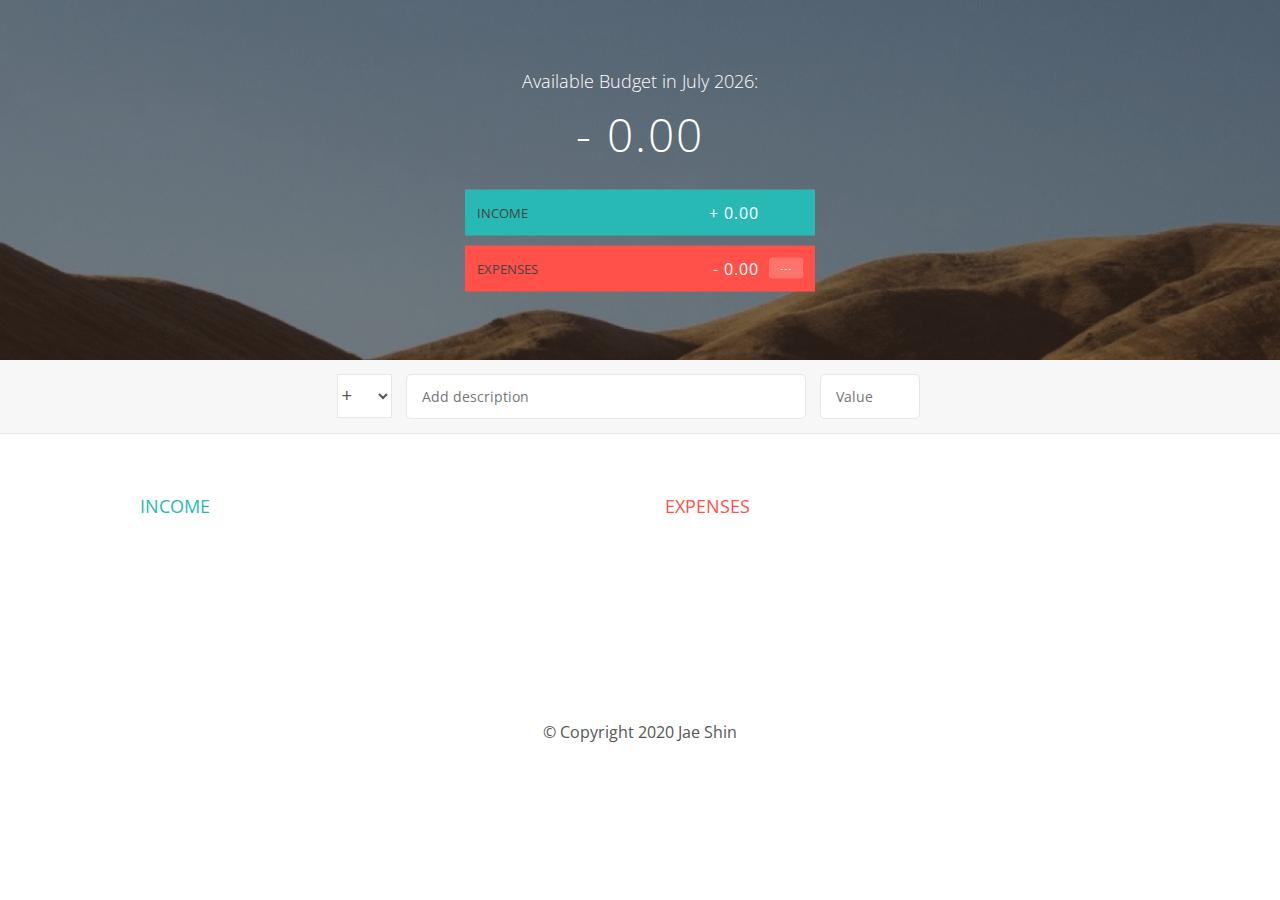
<file: portfolio/budget_manager/index.html>
<!DOCTYPE html>
<html lang="en">
    <head>
        <meta charset="UTF-8">
        <link href="https://fonts.googleapis.com/css?family=Open+Sans:100,300,400,600" rel="stylesheet" type="text/css">
        <link href="https://code.ionicframework.com/ionicons/2.0.1/css/ionicons.min.css" rel="stylesheet" type="text/css">
        <link type="text/css" rel="stylesheet" href="style.css">
        <title>Budget Manager</title>
    </head>
    <body>

        <div class="top">
            <div class="budget">
                <div class="budget__title">
                    Available Budget in <span class="budget__title--month">%Month%</span>:
                </div>

                <div class="budget__value">+ 2,345.64</div>

                <div class="budget__income clearfix">
                    <div class="budget__income--text">Income</div>
                    <div class="right">
                        <div class="budget__income--value">+ 4,300.00</div>
                        <div class="budget__income--percentage">&nbsp;</div>
                    </div>
                </div>

                <div class="budget__expenses clearfix">
                    <div class="budget__expenses--text">Expenses</div>
                    <div class="right clearfix">
                        <div class="budget__expenses--value">- 1,954.36</div>
                        <div class="budget__expenses--percentage">45%</div>
                    </div>
                </div>
            </div>
        </div>



        <div class="bottom">
            <div class="add">
                <div class="add__container">
                    <select class="add__type">
                        <option value="inc" selected>+</option>
                        <option value="exp">-</option>
                    </select>
                    <input type="text" class="add__description" placeholder="Add description">
                    <input type="number" class="add__value" placeholder="Value">
                    <button class="add__btn"><i class="ion-ios-checkmark-outline"></i></button>
                </div>
            </div>

            <div class="container clearfix">
                <div class="income">
                    <h2 class="icome__title">Income</h2>

                    <div class="income__list">

                        <!--
                        <div class="item clearfix" id="income-0">
                            <div class="item__description">Salary</div>
                            <div class="right clearfix">
                                <div class="item__value">+ 2,100.00</div>
                                <div class="item__delete">
                                    <button class="item__delete--btn"><i class="ion-ios-close-outline"></i></button>
                                </div>
                            </div>
                        </div>

                        <div class="item clearfix" id="income-1">
                            <div class="item__description">Sold car</div>
                            <div class="right clearfix">
                                <div class="item__value">+ 1,500.00</div>
                                <div class="item__delete">
                                    <button class="item__delete--btn"><i class="ion-ios-close-outline"></i></button>
                                </div>
                            </div>
                        </div>
                        -->

                    </div>
                </div>



                <div class="expenses">
                    <h2 class="expenses__title">Expenses</h2>

                    <div class="expenses__list">

                        <!--
                        <div class="item clearfix" id="expense-0">
                            <div class="item__description">Apartment rent</div>
                            <div class="right clearfix">
                                <div class="item__value">- 900.00</div>
                                <div class="item__percentage">21%</div>
                                <div class="item__delete">
                                    <button class="item__delete--btn"><i class="ion-ios-close-outline"></i></button>
                                </div>
                            </div>
                        </div>

                        <div class="item clearfix" id="expense-1">
                            <div class="item__description">Grocery shopping</div>
                            <div class="right clearfix">
                                <div class="item__value">- 435.28</div>
                                <div class="item__percentage">10%</div>
                                <div class="item__delete">
                                    <button class="item__delete--btn"><i class="ion-ios-close-outline"></i></button>
                                </div>
                            </div>
                        </div>
                        -->

                    </div>
                </div>
            </div>


        </div>
        <footer class="footer">
          © Copyright 2020 Jae Shin
        </footer>
        <script src="app.js"></script>
    </body>
</html>
</file>
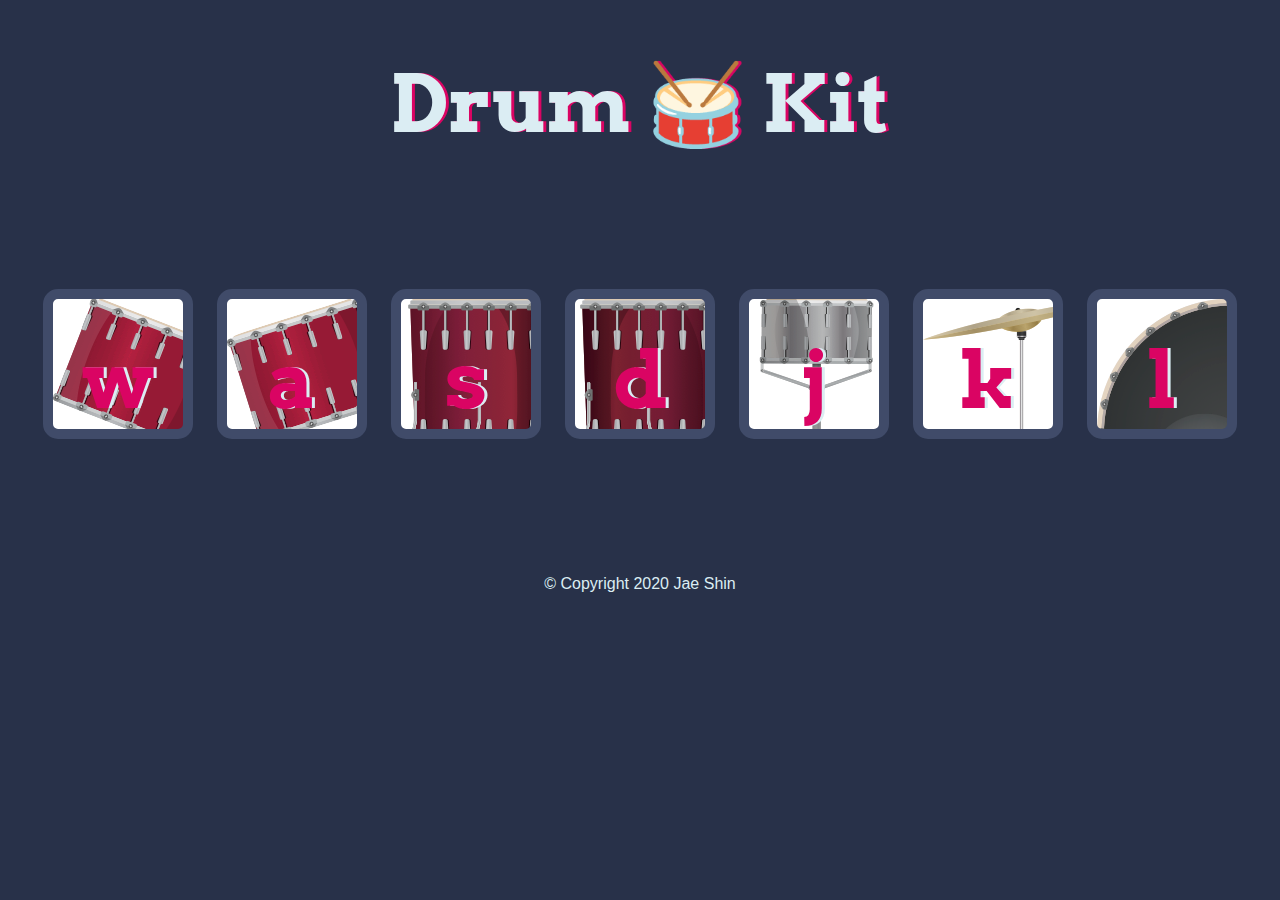
<file: portfolio/Drum_Kit/index.html>
<!DOCTYPE html>
<html lang="en" dir="ltr">

<head>
  <meta charset="utf-8">
  <title>Drum Kit</title>
  <link rel="stylesheet" href="styles.css">
  <link href="https://fonts.googleapis.com/css?family=Arvo" rel="stylesheet">
</head>

<body>

  <h1 id="title">Drum 🥁 Kit</h1>
  <div class="set">
    <button class="w drum">w</button>
    <button class="a drum">a</button>
    <button class="s drum">s</button>
    <button class="d drum">d</button>
    <button class="j drum">j</button>
    <button class="k drum">k</button>
    <button class="l drum">l</button>
  </div>


  <footer>
    © Copyright 2020 Jae Shin
  </footer>

<script src="index.js" charset="utf-8"></script>
</body>

</html>
</file>
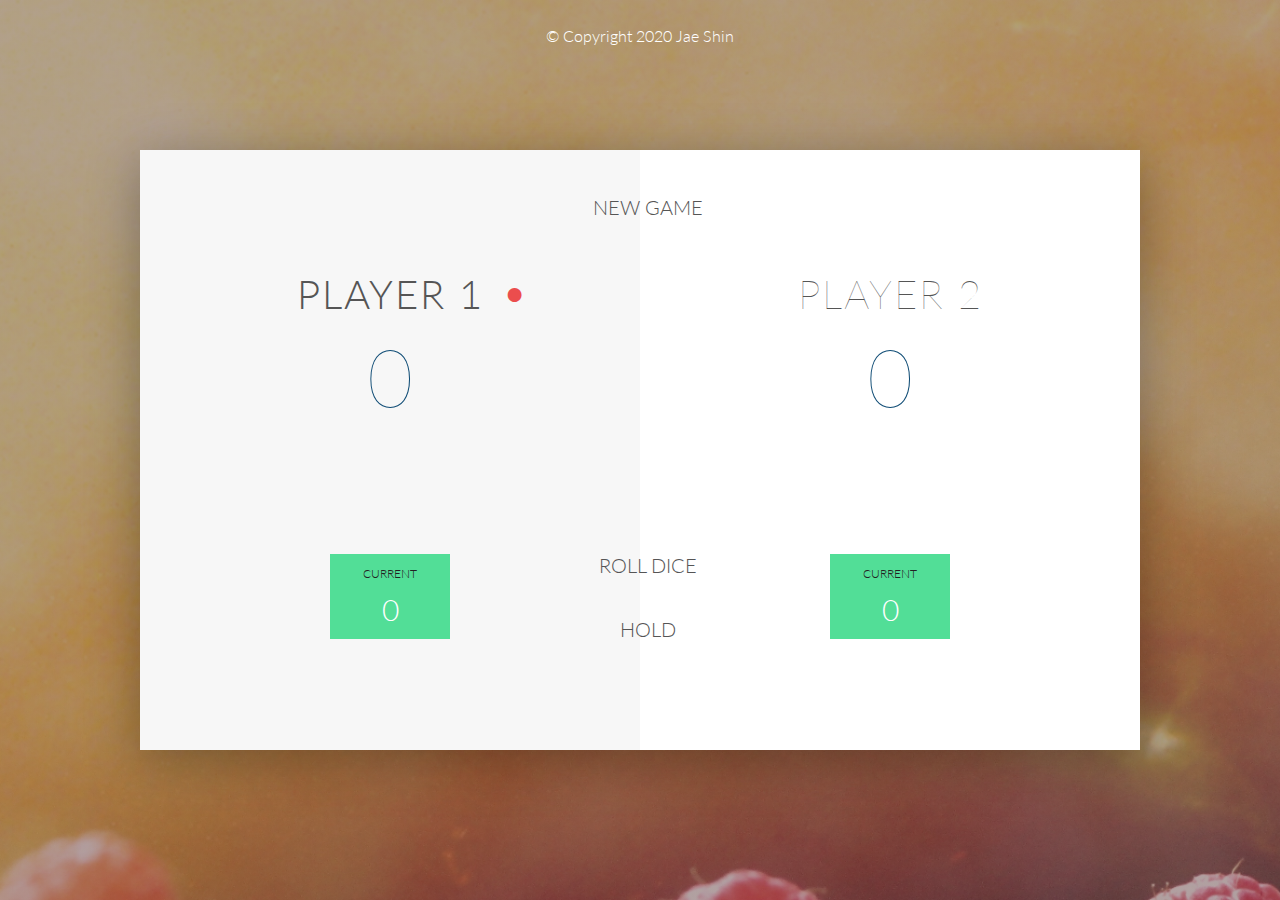
<file: portfolio/pig_game/index.html>
<!DOCTYPE html>
<html lang="en">
    <head>
        <meta charset="UTF-8">
        <link href="https://fonts.googleapis.com/css?family=Lato:100,300,600" rel="stylesheet" type="text/css">
        <link href="https://code.ionicframework.com/ionicons/2.0.1/css/ionicons.min.css" rel="stylesheet" type="text/css">
        <link type="text/css" rel="stylesheet" href="style.css">

        <title>Pig Game</title>
    </head>

    <body>
        <div class="wrapper clearfix">
            <div class="player-0-panel active">
                <div class="player-name" id="name-0">Player 1</div>
                <div class="player-score" id="score-0">43</div>
                <div class="player-current-box">
                    <div class="player-current-label">Current</div>
                    <div class="player-current-score" id="current-0">11</div>
                </div>
            </div>

            <div class="player-1-panel">
                <div class="player-name" id="name-1">Player 2</div>
                <div class="player-score" id="score-1">72</div>
                <div class="player-current-box">
                    <div class="player-current-label">Current</div>
                    <div class="player-current-score" id="current-1">0</div>
                </div>
            </div>

            <button class="btn-new"><i class="ion-ios-plus-outline"></i>New game</button>
            <button class="btn-roll"><i class="ion-ios-loop"></i>Roll dice</button>
            <button class="btn-hold"><i class="ion-ios-download-outline"></i>Hold</button>


            <img src="dice-5.png" alt="Dice" class="dice">

        </div>
        <footer class="footer">
          © Copyright 2020 Jae Shin
        </footer>
        <script src="app.js"></script>
    </body>
</html>
</file>
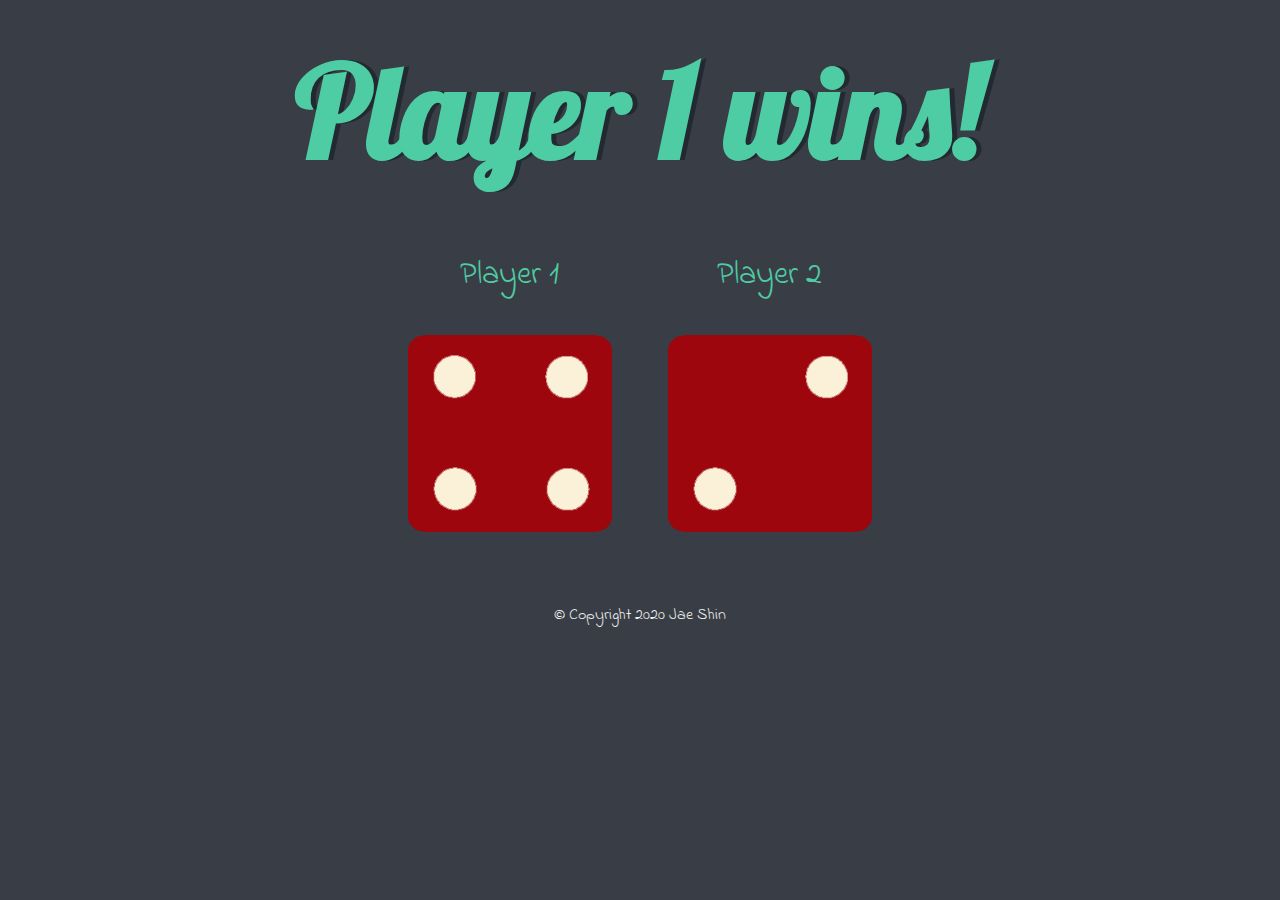
<file: portfolio/dice_game/dicee.html>
<!DOCTYPE html>
<html lang="en" dir="ltr">
  <head>
    <meta charset="utf-8">
    <title>Dicee</title>
    <link rel="stylesheet" href="styles.css">
    <link href="https://fonts.googleapis.com/css?family=Indie+Flower|Lobster" rel="stylesheet">

  </head>
  <body>

    <div class="container">
      <h1>Refresh Me</h1>

      <div class="dice">
        <p>Player 1</p>
        <img class="img1" src="images/dice6.png">
      </div>

      <div class="dice">
        <p>Player 2</p>
        <img class="img2" src="images/dice6.png">
      </div>

    </div>

<script src="behavior.js" charset="utf-8"></script>
  </body>

  <footer>
    © Copyright 2020 Jae Shin
  </footer>
</html>
</file>
<file: portfolio/budget_manager/style.css>
/**********************************************
*** GENERAL
**********************************************/

* {
    margin: 0;
    padding: 0;
    box-sizing: border-box;
}

.clearfix::after {
    content: "";
    display: table;
    clear: both;
}

body {
    color: #555;
    font-family: Open Sans;
    font-size: 16px;
    position: relative;
    height: 100vh;
    font-weight: 400;
}

.right { float: right; }
.red { color: #FF5049 !important; }
.red-focus:focus { border: 1px solid #FF5049 !important; }

/**********************************************
*** TOP PART
**********************************************/

.top {
    height: 40vh;
    background-image: linear-gradient(rgba(0, 0, 0, 0.35), rgba(0, 0, 0, 0.35)), url(back.png);
    background-size: cover;
    background-position: center;
    position: relative;
}

.budget {
    position: absolute;
    width: 350px;
    top: 50%;
    left: 50%;
    transform: translate(-50%, -50%);
    color: #fff;
}

.budget__title {
    font-size: 18px;
    text-align: center;
    margin-bottom: 10px;
    font-weight: 300;
}

.budget__value {
    font-weight: 300;
    font-size: 46px;
    text-align: center;
    margin-bottom: 25px;
    letter-spacing: 2px;
}

.budget__income,
.budget__expenses {
    padding: 12px;
    text-transform: uppercase;
}

.budget__income {
    margin-bottom: 10px;
    background-color: #28B9B5;
}

.budget__expenses {
    background-color: #FF5049;
}

.budget__income--text,
.budget__expenses--text {
    float: left;
    font-size: 13px;
    color: #444;
    margin-top: 2px;
}

.budget__income--value,
.budget__expenses--value {
    letter-spacing: 1px;
    float: left;
}

.budget__income--percentage,
.budget__expenses--percentage {
    float: left;
    width: 34px;
    font-size: 11px;
    padding: 3px 0;
    margin-left: 10px;
}

.budget__expenses--percentage {
    background-color: rgba(255, 255, 255, 0.2);
    text-align: center;
    border-radius: 3px;
}


/**********************************************
*** BOTTOM PART
**********************************************/

/***** FORM *****/
.add {
    padding: 14px;
    border-bottom: 1px solid #e7e7e7;
    background-color: #f7f7f7;
}

.add__container {
    margin: 0 auto;
    text-align: center;
}

.add__type {
    width: 55px;
    border: 1px solid #e7e7e7;
    height: 44px;
    font-size: 18px;
    color: inherit;
    background-color: #fff;
    margin-right: 10px;
    font-weight: 300;
    transition: border 0.3s;
}

.add__description,
.add__value {
    border: 1px solid #e7e7e7;
    background-color: #fff;
    color: inherit;
    font-family: inherit;
    font-size: 14px;
    padding: 12px 15px;
    margin-right: 10px;
    border-radius: 5px;
    transition: border 0.3s;
}

.add__description { width: 400px;}
.add__value { width: 100px;}

.add__btn {
    font-size: 35px;
    background: none;
    border: none;
    color: #28B9B5;
    cursor: pointer;
    display: inline-block;
    vertical-align: middle;
    line-height: 1.1;
    margin-left: 10px;
}

.add__btn:active { transform: translateY(2px); }

.add__type:focus,
.add__description:focus,
.add__value:focus {
    outline: none;
    border: 1px solid #28B9B5;
}

.add__btn:focus { outline: none; }

/***** LISTS *****/
.container {
    width: 1000px;
    margin: 60px auto;
}

.income {
    float: left;
    width: 475px;
    margin-right: 50px;
}

.expenses {
    float: left;
    width: 475px;
}

h2 {
    text-transform: uppercase;
    font-size: 18px;
    font-weight: 400;
    margin-bottom: 15px;
}

.icome__title { color: #28B9B5; }
.expenses__title { color: #FF5049; }

.item {
    padding: 13px;
    border-bottom: 1px solid #e7e7e7;
}

.item:first-child { border-top: 1px solid #e7e7e7; }
.item:nth-child(even) { background-color: #f7f7f7; }

.item__description {
    float: left;
}

.item__value {
    float: left;
    transition: transform 0.3s;
}

.item__percentage {
    float: left;
    margin-left: 20px;
    transition: transform 0.3s;
    font-size: 11px;
    background-color: #FFDAD9;
    padding: 3px;
    border-radius: 3px;
    width: 32px;
    text-align: center;
}

.income .item__value,
.income .item__delete--btn {
    color: #28B9B5;
}

.expenses .item__value,
.expenses .item__percentage,
.expenses .item__delete--btn {
    color: #FF5049;
}


.item__delete {
    float: left;
}

.item__delete--btn {
    font-size: 22px;
    background: none;
    border: none;
    cursor: pointer;
    display: inline-block;
    vertical-align: middle;
    line-height: 1;
    display: none;
}

.item__delete--btn:focus { outline: none; }
.item__delete--btn:active { transform: translateY(2px); }

.item:hover .item__delete--btn { display: block; }
.item:hover .item__value { transform: translateX(-20px); }
.item:hover .item__percentage { transform: translateX(-20px); }


.unpaid {
    background-color: #FFDAD9 !important;
    cursor: pointer;
    color: #FF5049;

}

.unpaid .item__percentage { box-shadow: 0 2px 6px 0 rgba(0, 0, 0, 0.1); }
.unpaid:hover .item__description { font-weight: 900; }

/***** Footer *****/
.footer {
  text-align: center;
  position: relative;
  padding-top: 10%;
  padding-bottom: 5%;
}
</file>
<file: portfolio/Drum_Kit/styles.css>
body {
  text-align: center;
  background-color: #283149;
}

h1 {
  font-size: 5rem;
  color: #DBEDF3;
  font-family: "Arvo", cursive;
  text-shadow: 3px 0 #DA0463;

}

footer {
  color: #DBEDF3;
  font-family: sans-serif;
}

.w {
  background-image: url(images/tom1.png);
}

.a {
  background-image: url(images/tom2.png);
}

.s {
  background-image: url(images/tom3.png);
}

.d {
  background-image: url(images/tom4.png);
}

.j {
  background-image: url(images/snare.png);
}

.k {
  background-image: url(images/crash.png);
}

.l {
  background-image: url(images/kick.png);
}

.set {
  margin: 10% auto;
}

.game-over {
  background-color: red;
  opacity: 0.8;
}

.pressed {
  box-shadow: 0 3px 4px 0 #DBEDF3;
  opacity: 0.5;
}

.red {
  color: red;
}

.drum {
  outline: none;
  border: 10px solid #404B69;
  font-size: 5rem;
  font-family: 'Arvo', cursive;
  line-height: 2;
  font-weight: 900;
  color: #DA0463;
  text-shadow: 3px 0 #DBEDF3;
  border-radius: 15px;
  display: inline-block;
  width: 150px;
  height: 150px;
  text-align: center;
  margin: 10px;
  background-color: white;
}
</file>
<file: portfolio/pig_game/style.css>
/**********************************************
*** GENERAL
**********************************************/

.final-score {
  position: absolute;
  left: 50%;
  transform: translateX(-50%);
  top: 520px;
  color: #555;
  font-size: 18px;
  font-family: 'Lato';
  text-align: center;
  padding: 10px;
  width: 160px;
  text-transform: uppercase;
}

.final-score:focus {
  outline: none;
}

#dice-1 {
  top: 120px;
}
#dice-2 {
  top: 250px;
}



* {
    margin: 0;
    padding: 0;
    box-sizing: border-box;

}

.clearfix::after {
    content: "";
    display: table;
    clear: both;
}

body {
    background-image: linear-gradient(rgba(62, 20, 20, 0.4), rgba(62, 20, 20, 0.4)), url(back.jpg);
    background-size: cover;
    background-position: center;
    font-family: Lato;
    font-weight: 300;
    position: relative;
    height: 100vh;
    color: #555;
}

.wrapper {
    width: 1000px;
    position: absolute;
    top: 50%;
    left: 50%;
    transform: translate(-50%, -50%);
    background-color: #fff;
    box-shadow: 0px 10px 50px rgba(0, 0, 0, 0.3);
    overflow: hidden;
}

.player-0-panel,
.player-1-panel {
    width: 50%;
    float: left;
    height: 600px;
    padding: 100px;
}



/**********************************************
*** PLAYERS
**********************************************/

.player-name {
    font-size: 40px;
    text-align: center;
    text-transform: uppercase;
    letter-spacing: 2px;
    font-weight: 100;
    margin-top: 20px;
    margin-bottom: 10px;
    position: relative;
}

.player-score {
    text-align: center;
    font-size: 80px;
    font-weight: 100;
    color: #0f4c75;
    margin-bottom: 130px;
}

.active { background-color: #f7f7f7; }
.active .player-name { font-weight: 300; }

.active .player-name::after {
    content: "\2022";
    font-size: 47px;
    position: absolute;
    color: #EB4D4D;
    top: -7px;
    right: 10px;

}

.player-current-box {
    background-color: #52de97;
    color: #fff;
    width: 40%;
    margin: 0 auto;
    padding: 12px;
    text-align: center;
}

.player-current-label {
    text-transform: uppercase;
    margin-bottom: 10px;
    font-size: 12px;
    color: #222;
}

.player-current-score {
    font-size: 30px;
}

button {
    position: absolute;
    width: 200px;
    left: 50%;
    transform: translateX(-50%);
    color: #555;
    background: none;
    border: none;
    font-family: Lato;
    font-size: 20px;
    text-transform: uppercase;
    cursor: pointer;
    font-weight: 300;
    transition: background-color 0.3s, color 0.3s;
}

button:hover { font-weight: 600; }
button:hover i { margin-right: 20px; }

button:focus {
    outline: none;
}

i {
    color: #EB4D4D;
    display: inline-block;
    margin-right: 15px;
    font-size: 32px;
    line-height: 1;
    vertical-align: text-top;
    margin-top: -4px;
    transition: margin 0.3s;
}

.btn-new { top: 45px;}
.btn-roll { top: 403px;}
.btn-hold { top: 467px;}

.dice {
    position: absolute;
    left: 50%;
    top: 178px;
    transform: translateX(-50%);
    height: 100px;
    box-shadow: 0px 10px 60px rgba(0, 0, 0, 0.10);
}

.winner { background-color: #f7f7f7; }
.winner .player-name { font-weight: 300; color: #EB4D4D; }

/***** Footer *****/
.footer {
  text-align: center;
  padding-top: 2%;
  color: #fff;
}
</file>
<file: portfolio/dice_game/styles.css>
.container {
  width: 70%;
  margin: auto;
  text-align: center;
}

.dice {
  text-align: center;
  display: inline-block;

}

body {
  background-color: #393E46;
}

h1 {
  margin: 30px;
  font-family: 'Lobster', cursive;
  text-shadow: 5px 0 #232931;
  font-size: 8rem;
  color: #4ECCA3;
}

p {
  font-size: 2rem;
  color: #4ECCA3;
  font-family: 'Indie Flower', cursive;
}

img {
  width: 80%;
}

footer {
  margin-top: 5%;
  color: #EEEEEE;
  text-align: center;
  font-family: 'Indie Flower', cursive;

}
</file>
